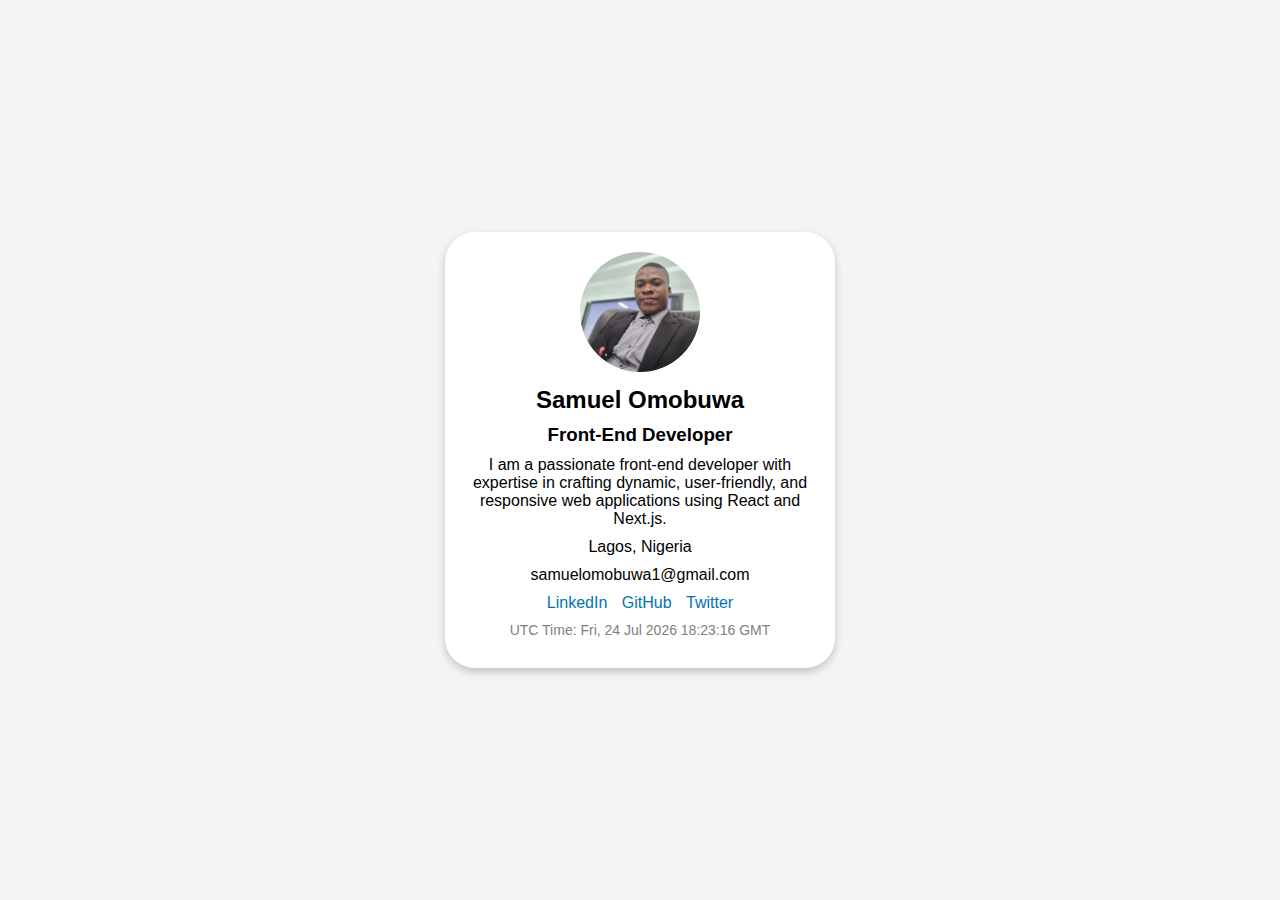
<file: index.html>
<!DOCTYPE html>
<html lang="en">
<head>
    <meta charset="UTF-8">
    <meta name="viewport" content="width=device-width, initial-scale=1.0">
    <title>Profile Card</title>
    <link rel="stylesheet" href="style.css">
</head>
<body>
    <div class="profile-card">
        <img src="./Samuel_Omobuwa_official_pics.jpeg" alt="Profile Picture" data-testid="profilePicture">
        <h2 data-testid="fullName">Samuel Omobuwa</h2>
        <h3 data-testid="jobTitle">Front-End Developer</h3>
        <p data-testid="shortBio">I am a passionate front-end developer with expertise in crafting dynamic, user-friendly, and responsive web applications using React and Next.js.</p>
        <p data-testid="currentLocation">Lagos, Nigeria</p>
        <p data-testid="emailAddress">samuelomobuwa1@gmail.com</p>
        <div class="social-links" data-testid="socialLinks">
            <a href="https://www.linkedin.com/in/samuel-omobuwa-2a89201a6/">LinkedIn</a>
            <a href="https://github.com/Samuel-Omobuwa" target="_blank">GitHub</a>
            <a href="https://x.com/home" target="_blank">Twitter</a>
        </div>
        <p class="utc-time" data-testid="currentTimeUTC"></p>
    </div>

    <script src="script.js"></script>
</body>
</html>
</file>
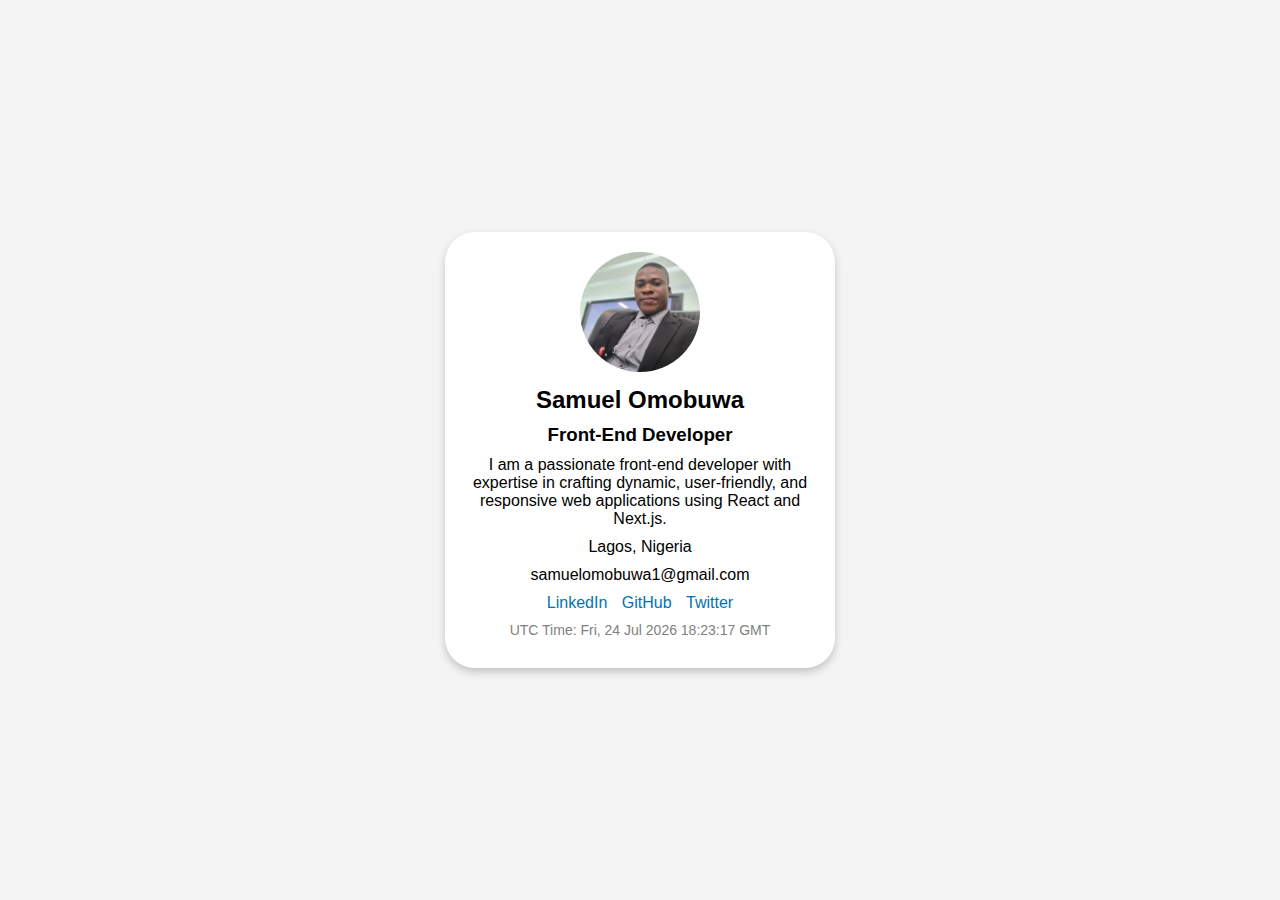
<file: week-0-task/index.html>
<!DOCTYPE html>
<html lang="en">
<head>
    <meta charset="UTF-8">
    <meta name="viewport" content="width=device-width, initial-scale=1.0">
    <title>Profile Card</title>
    <link rel="stylesheet" href="style.css">
</head>
<body>
    <div class="profile-card">
        <img src="./Samuel_Omobuwa_official_pics.jpeg" alt="Profile Picture" data-testid="profilePicture">
        <h2 data-testid="fullName">Samuel Omobuwa</h2>
        <h3 data-testid="jobTitle">Front-End Developer</h3>
        <p data-testid="shortBio">I am a passionate front-end developer with expertise in crafting dynamic, user-friendly, and responsive web applications using React and Next.js.</p>
        <p data-testid="currentLocation">Lagos, Nigeria</p>
        <p data-testid="emailAddress">samuelomobuwa1@gmail.com</p>
        <div class="social-links" data-testid="socialLinks">
            <a href="https://linkedin.com/in/johndoe" target="_blank">LinkedIn</a>
            <a href="https://github.com/johndoe" target="_blank">GitHub</a>
            <a href="https://twitter.com/johndoe" target="_blank">Twitter</a>
        </div>
        <p class="utc-time" data-testid="currentTimeUTC"></p>
    </div>

    <script src="script.js"></script>
</body>
</html>
</file>
<file: style.css>
body {
  font-family: Arial, sans-serif;
  display: flex;
  justify-content: center;
  align-items: center;
  height: 100vh;
  background-color: #f4f4f4;
  margin: 0;
}
.profile-card {
  background: white;
  padding: 20px;
  border-radius: 30px;
  box-shadow: 0 4px 8px rgba(0, 0, 0, 0.2);
  text-align: center;
  max-width: 350px;
  width: 100%;
}
.profile-card img {
  width: 120px;
  height: 120px;
  border-radius: 50%;
  object-fit:cover;
}
.profile-card h2, .profile-card h3, .profile-card p {
  margin: 10px 0;
}
.social-links a {
  margin: 0 5px;
  text-decoration: none;
  color: #0073b1;
}
.utc-time {
  font-size: 14px;
  color: gray;
  margin-top: 10px;
}
</file>
<file: week-0-task/style.css>
body {
  font-family: Arial, sans-serif;
  display: flex;
  justify-content: center;
  align-items: center;
  height: 100vh;
  background-color: #f4f4f4;
  margin: 0;
}
.profile-card {
  background: white;
  padding: 20px;
  border-radius: 30px;
  box-shadow: 0 4px 8px rgba(0, 0, 0, 0.2);
  text-align: center;
  max-width: 350px;
  width: 100%;
}
.profile-card img {
  width: 120px;
  height: 120px;
  border-radius: 50%;
  object-fit:cover;
}
.profile-card h2, .profile-card h3, .profile-card p {
  margin: 10px 0;
}
.social-links a {
  margin: 0 5px;
  text-decoration: none;
  color: #0073b1;
}
.utc-time {
  font-size: 14px;
  color: gray;
  margin-top: 10px;
}
</file>
